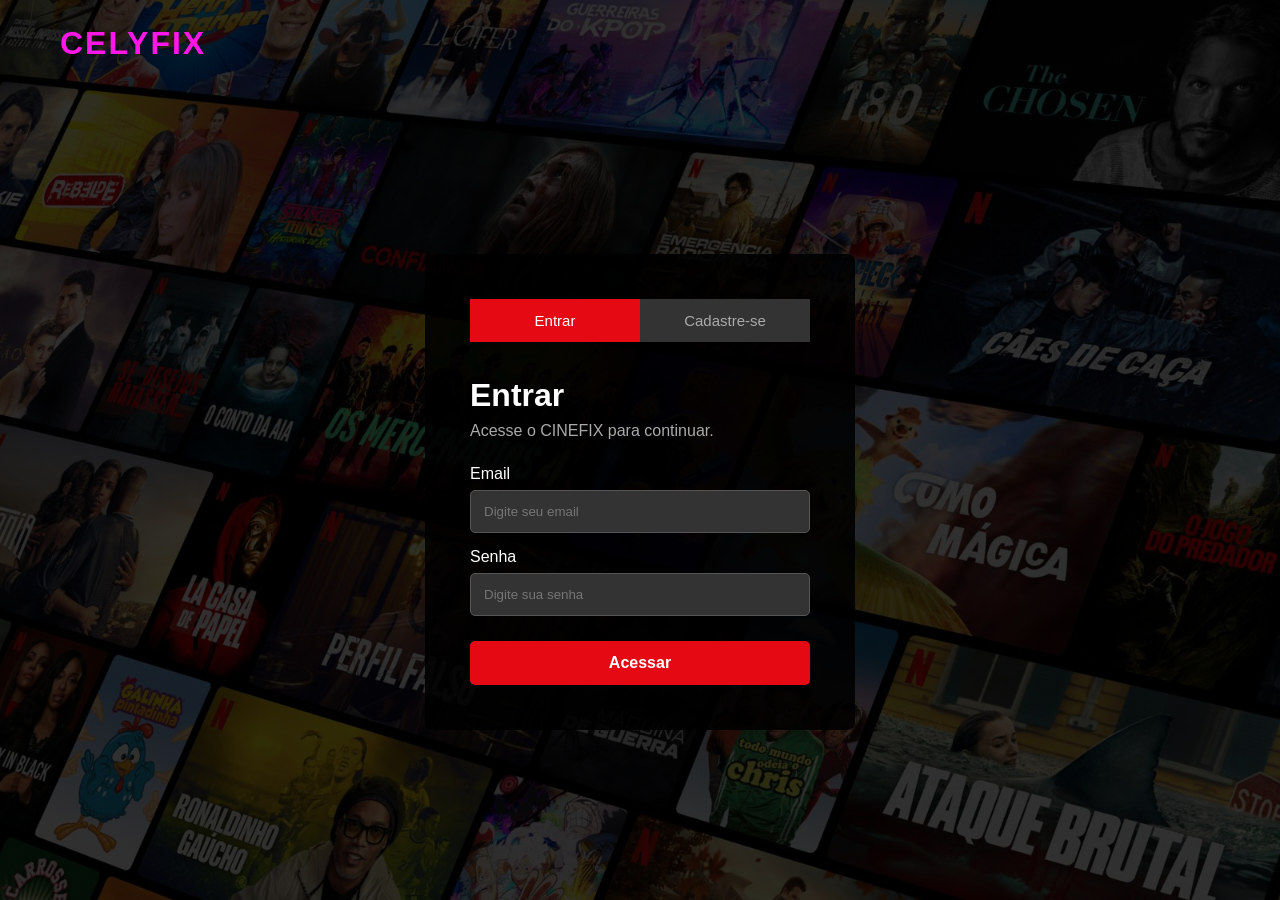
<file: login.html>
<!DOCTYPE html>

<html lang="pt-BR">

<head>

    <meta charset="UTF-8">

    <meta
        name="viewport"
        content="width=device-width, initial-scale=1.0"
    >

    <title>CINEFIX - Entrar</title>

    <!-- ALTERAÇÃO 21/08 - CSS DA PÁGINA DE LOGIN -->
    <link rel="stylesheet" href="login.css">

</head>


<body>


    <!-- ========================================= -->
    <!-- ALTERAÇÃO 21/08 - TOPO DA TELA DE LOGIN -->
    <!-- ========================================= -->

    <header class="topoLogin">

        <a href="index.html" class="logo">

            CELYFIX

        </a>

    </header>



    <!-- ============================================= -->
    <!-- ALTERAÇÃO 21/08 - ÁREA DE LOGIN E CADASTRO -->
    <!-- ============================================= -->

    <main class="areaLogin">


        <div class="caixaLogin">


            <!-- ALTERAÇÃO 21/08 - ESCOLHA LOGIN/CADASTRO -->

            <div class="opcoesLogin">

                <button
                    id="botaoEntrar"
                    class="opcaoAtiva"
                >

                    Entrar

                </button>


                <button id="botaoCadastro">

                    Cadastre-se

                </button>

            </div>



            <!-- ================================= -->
            <!-- ALTERAÇÃO 21/08 - FORMULÁRIO LOGIN -->
            <!-- ================================= -->

            <form id="formLogin">

                <h1>Entrar</h1>


                <p class="subtitulo">

                    Acesse o CINEFIX para continuar.

                </p>


                <label>Email</label>


                <input
                    type="email"
                    placeholder="Digite seu email"
                    required
                >


                <label>Senha</label>


                <input
                    type="password"
                    placeholder="Digite sua senha"
                    required
                >


                <button
                    type="submit"
                    class="botaoPrincipal"
                >

                    Acessar

                </button>

            </form>



            <!-- ===================================== -->
            <!-- ALTERAÇÃO 21/08 - FORMULÁRIO CADASTRO -->
            <!-- ===================================== -->

            <form
                id="formCadastro"
                class="formEscondido"
            >


                <h1>Crie sua conta</h1>


                <p class="subtitulo">

                    Cadastre-se para acessar o catálogo.

                </p>



                <label>Nome</label>

                <input
                    type="text"
                    placeholder="Digite seu nome"
                    required
                >



                <label>Gênero</label>


                <select required>

                    <option value="">

                        Selecione

                    </option>


                    <option value="masculino">

                        Masculino

                    </option>


                    <option value="feminino">

                        Feminino

                    </option>

                </select>



                <label>Data de nascimento</label>


                <input
                    type="date"
                    required
                >



                <label>Email</label>


                <input
                    type="email"
                    placeholder="Digite seu email"
                    required
                >



                <label>Senha</label>


                <input
                    type="password"
                    placeholder="Digite uma senha"
                    required
                >



                <label>Confirmar senha</label>


                <input
                    type="password"
                    placeholder="Digite novamente"
                    required
                >



                <button
                    type="submit"
                    class="botaoPrincipal"
                >

                    Criar conta

                </button>


            </form>


        </div>


    </main>



    <!-- ALTERAÇÃO 21/08 - JAVASCRIPT DO LOGIN -->

    <script src="login.js"></script>


</body>

</html>
</file>
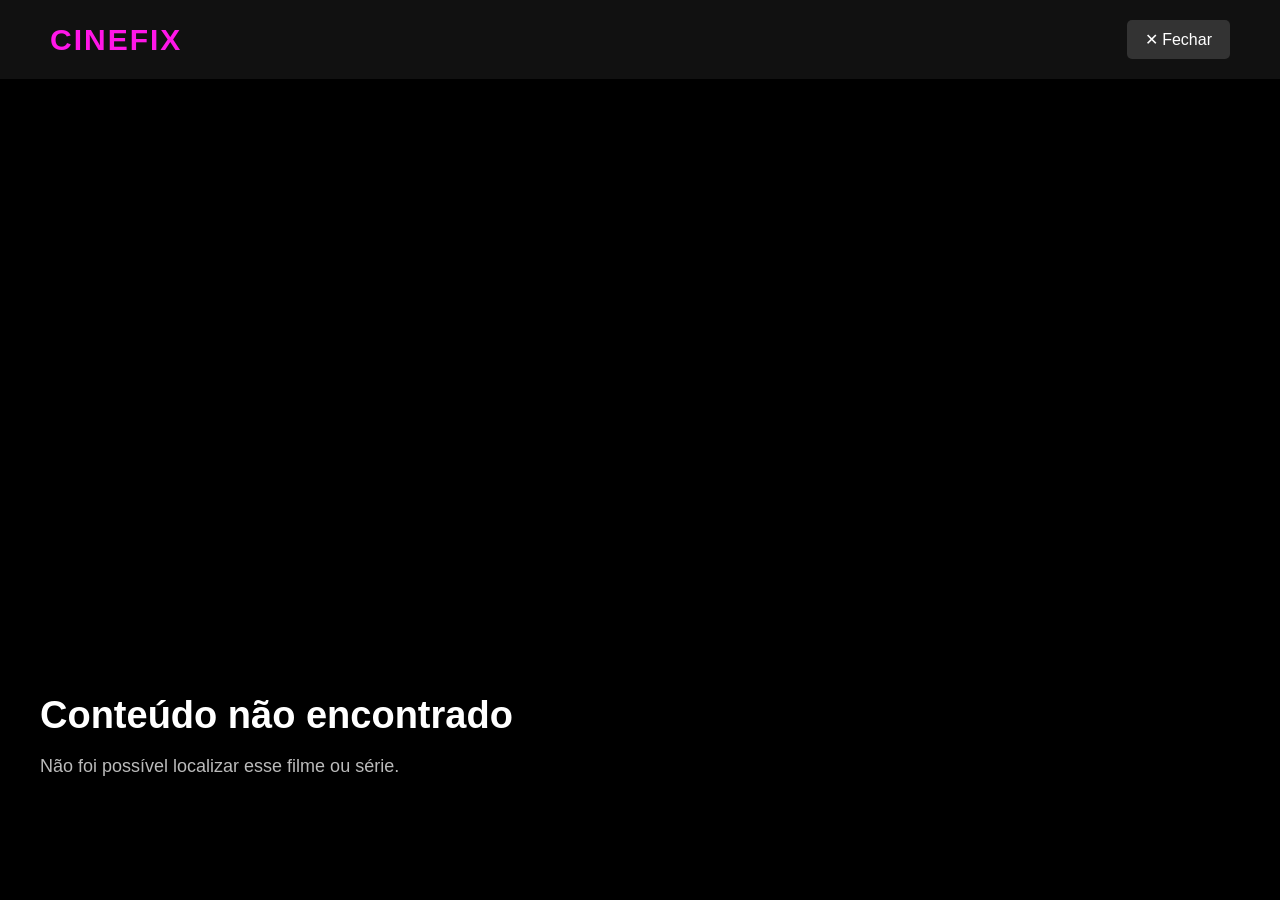
<file: player.html>
<!DOCTYPE html>
<html lang="pt-BR">

<head>
    <meta charset="UTF-8">

    <meta
        name="viewport"
        content="width=device-width, initial-scale=1.0"
    >

    <title>CINEFIX - Assistir</title>

    <link rel="stylesheet" href="style.css">
</head>

<body class="paginaPlayer">

    <!-- MENU -->
    <header class="navbar">

        <div class="logo">CINEFIX</div>

        <a href="index.html" class="voltar">
            ✕ Fechar
        </a>

    </header>


    <!-- PLAYER -->
    <main class="areaPlayer">

        <div class="videoContainer">

            <iframe
                id="playerYoutube"
                src=""
                title="Trailer"
                frameborder="0"
                allow="accelerometer; autoplay; clipboard-write; encrypted-media; gyroscope; picture-in-picture"
                allowfullscreen>
            </iframe>

        </div>


        <!-- INFORMAÇÕES -->
        <section class="infoPlayer">

            <h1 id="tituloPlayer"></h1>

            <p id="descricaoPlayer"></p>

        </section>

    </main>


    <script type="module" src="player.js"></script>

</body>

</html>
</file>
<file: login.css>
/* ============================================ */
/* ALTERAÇÃO 21/08 - DESIGN DA TELA DE LOGIN */
/* ============================================ */


*{

    margin:0;

    padding:0;

    box-sizing:border-box;

}


body{

    font-family:
        Arial,
        Helvetica,
        sans-serif;


    background:
        linear-gradient(
            rgba(0,0,0,0.75),
            rgba(0,0,0,0.75)
        ),
        url("Imagens/imagem banner.jpg");


    background-size:cover;

    background-position:center;

    background-attachment:fixed;


    color:white;


    min-height:100vh;

}


/* ALTERAÇÃO 21/08 - LOGO */

.topoLogin{

    padding:25px 60px;

}


.logo{

    color:#ff16e8;

    font-size:32px;

    font-weight:bold;

    letter-spacing:2px;

    text-decoration:none;

}



/* ALTERAÇÃO 21/08 - ÁREA CENTRAL */

.areaLogin{

    min-height:calc(100vh - 90px);


    display:flex;

    justify-content:center;

    align-items:center;


    padding:30px;

}



/* ALTERAÇÃO 21/08 - CAIXA DE LOGIN */

.caixaLogin{

    width:100%;

    max-width:430px;


    background:rgba(0,0,0,0.88);


    padding:45px;


    border-radius:8px;

}



/* ALTERAÇÃO 21/08 - BOTÕES ENTRAR / CADASTRO */

.opcoesLogin{

    display:flex;

    margin-bottom:35px;

}


.opcoesLogin button{

    width:50%;


    border:none;


    background:#333;

    color:#aaa;


    padding:13px;


    cursor:pointer;

    font-size:15px;

}


.opcoesLogin .opcaoAtiva{

    background:#e50914;

    color:white;

}



/* ALTERAÇÃO 21/08 - TEXTOS */

.caixaLogin h1{

    margin-bottom:8px;

}


.subtitulo{

    color:#aaa;

    margin-bottom:25px;

}


.caixaLogin label{

    display:block;


    margin-top:15px;

    margin-bottom:7px;

}



/* ALTERAÇÃO 21/08 - CAMPOS */

.caixaLogin input,
.caixaLogin select{

    width:100%;


    padding:13px;


    background:#333;


    border:1px solid #555;

    border-radius:5px;


    color:white;


    outline:none;

}


.caixaLogin input:focus,
.caixaLogin select:focus{

    border-color:#e50914;

}



/* ALTERAÇÃO 21/08 - BOTÃO PRINCIPAL */

.botaoPrincipal{

    width:100%;


    margin-top:25px;


    padding:13px;


    background:#e50914;


    color:white;


    border:none;

    border-radius:5px;


    font-size:16px;

    font-weight:bold;


    cursor:pointer;

}


.botaoPrincipal:hover{

    background:#ff1f2d;

}



/* ALTERAÇÃO 21/08 - ESCONDER CADASTRO */

.formEscondido{

    display:none;

}
</file>
<file: style.css>
/* RESET */
*{
    margin:0;
    padding:0;
    box-sizing:border-box;
}

body{
    font-family: Arial, Helvetica, sans-serif;
    background:#141414;
    color:white;
}

/* NAVBAR */
.navbar{
    position: fixed;
    top: 0;
    width: 100%;
    padding: 20px 50px;
    display: flex;
    justify-content: space-between;
    align-items: center;

    /* CORREÇÃO */
    background: rgba(20, 20, 20, 0.85);
    backdrop-filter: blur(8px);

    z-index: 1000;
}

.logo{
    color:#ff16e8;
    font-size:30px;
    font-weight:bold;
    letter-spacing:2px;
}

.fotoPerfil{
    width:42px;
    height:42px;
    border-radius:6px;
    border:2px solid white;
}

/* BANNER PRINCIPAL (igual Netflix) */
.banner{
    height:85vh;
    background-image:
    linear-gradient(to top, #141414 10%, transparent 60%),
    linear-gradient(to right, rgba(0,0,0,0.8), transparent 60%),
    url('/Imagens/imagem\ banner.jpg');   /* coloque sua imagem aqui */

    background-size:cover;
    background-position:center;

    display:flex;
    align-items:center;
    padding-left:60px;
}

.banner-conteudo{
    max-width:500px;
}

.banner h1{
    font-size:56px;
    margin-bottom:20px;
}

.banner p{
    font-size:20px;
    color:#ddd;
    margin-bottom:25px;
    line-height:1.5;
}

/* BOTÃO */
.btnAssistir{
    background:#e50914;
    color:white;
    border:none;
    padding:14px 28px;
    font-size:18px;
    border-radius:5px;
    cursor:pointer;
    transition:0.3s;
    font-weight:bold;
}

.btnAssistir:hover{
    background:#ff1f2d;
    transform:scale(1.05);
}

/* CONTAINER */
.container{
    padding:20px 50px 50px;
    margin-top:-40px;
    position:relative;
    z-index:2;
}

.lista{
    margin-bottom:45px;
}

.lista h2{
    margin-bottom:18px;
    font-size:24px;
}

/* CARROSSEL */
.carrossel{
    display:flex;
    gap:15px;
    overflow-x:auto;
    scroll-behavior:smooth;
    padding-bottom:10px;
}

.carrossel::-webkit-scrollbar{
    display:none;
}

/* CARDS MELHORES */
.card{
    min-width:180px;
    max-width:180px;

    background:#1b1b1b;
    border-radius:8px;
    overflow:hidden;

    transition:0.3s;
    cursor:pointer;
    flex-shrink:0;

    display:flex;
    flex-direction:column;
}

.card:hover{
    transform:translateY(-6px);
    box-shadow:0 10px 25px rgba(0,0,0,0.7);
}

/* IMAGEM MENOR E MAIS BONITA */
.card img{
    width:100%;
    height:250px;
    object-fit:cover;
}

/* TEXTO */
.card h3{
    font-size:16px;
    margin:10px;

    height:38px;

    display:flex;
    align-items:flex-start;

    overflow:hidden;
}

.card p{
    font-size:13px;
    color:#bbb;
    padding:0 10px;
    line-height:1.4;

    height:55px;
    overflow:hidden;

    margin-bottom:15px;
}

/* BOTÕES DOS CARDS */
.botoes{
    display:flex;
    flex-direction:column;
    gap:8px;

    padding:0 10px 12px;

    margin-top:auto;
}

.botoes button{
    border:none;
    padding:8px;
    border-radius:5px;
    cursor:pointer;
    font-size:13px;
    transition:0.3s;
}

.botoes button:first-child{
    background:#e50914;
    color:white;
}

.botoes button:last-child{
    background:#333;
    color:white;
}

.botoes button:hover{
    transform:scale(1.03);
}


/* ============================= */
/* PÁGINA DO PLAYER */
/* ============================= */

.paginaPlayer{
    background:#000;
}


/* ÁREA PRINCIPAL */

.areaPlayer{
    padding:130px 40px 40px;
    min-height:100vh;
}


/* PLAYER */

.videoContainer{
    width:90%;
    max-width:950px;

    margin:0 auto;

    aspect-ratio:16 / 9;

    background:#000;

    border-radius:8px;
    overflow:hidden;

    box-shadow:0 10px 40px rgba(0,0,0,0.8);
}

/* TELAS MENORES */

@media (max-height:800px){

    .videoContainer{
        max-width:800px;
    }

    .areaPlayer{
        padding-top:110px;
    }

}


.videoContainer iframe{
    width:100%;
    height:100%;
}


/* INFORMAÇÕES */

.infoPlayer{
    max-width:1200px;
    margin:30px auto;
}


.infoPlayer h1{
    font-size:38px;
    margin-bottom:15px;
}


.infoPlayer p{
    font-size:18px;

    color:#bbb;

    max-width:800px;

    line-height:1.6;
}


/* BOTÃO VOLTAR */

.voltar{
    color:white;

    text-decoration:none;

    background:#333;

    padding:10px 18px;

    border-radius:5px;

    transition:0.3s;
}


.voltar:hover{
    background:#e50914;
}


/* BOTÃO PLAY DOS CARDS */

.btnPlay{
    background:#e50914;

    color:white;

    text-decoration:none;

    text-align:center;

    padding:8px;

    border-radius:5px;

    font-size:13px;

    transition:0.3s;
}


.btnPlay:hover{
    background:#ff1f2d;

    transform:scale(1.03);
}
</file>
